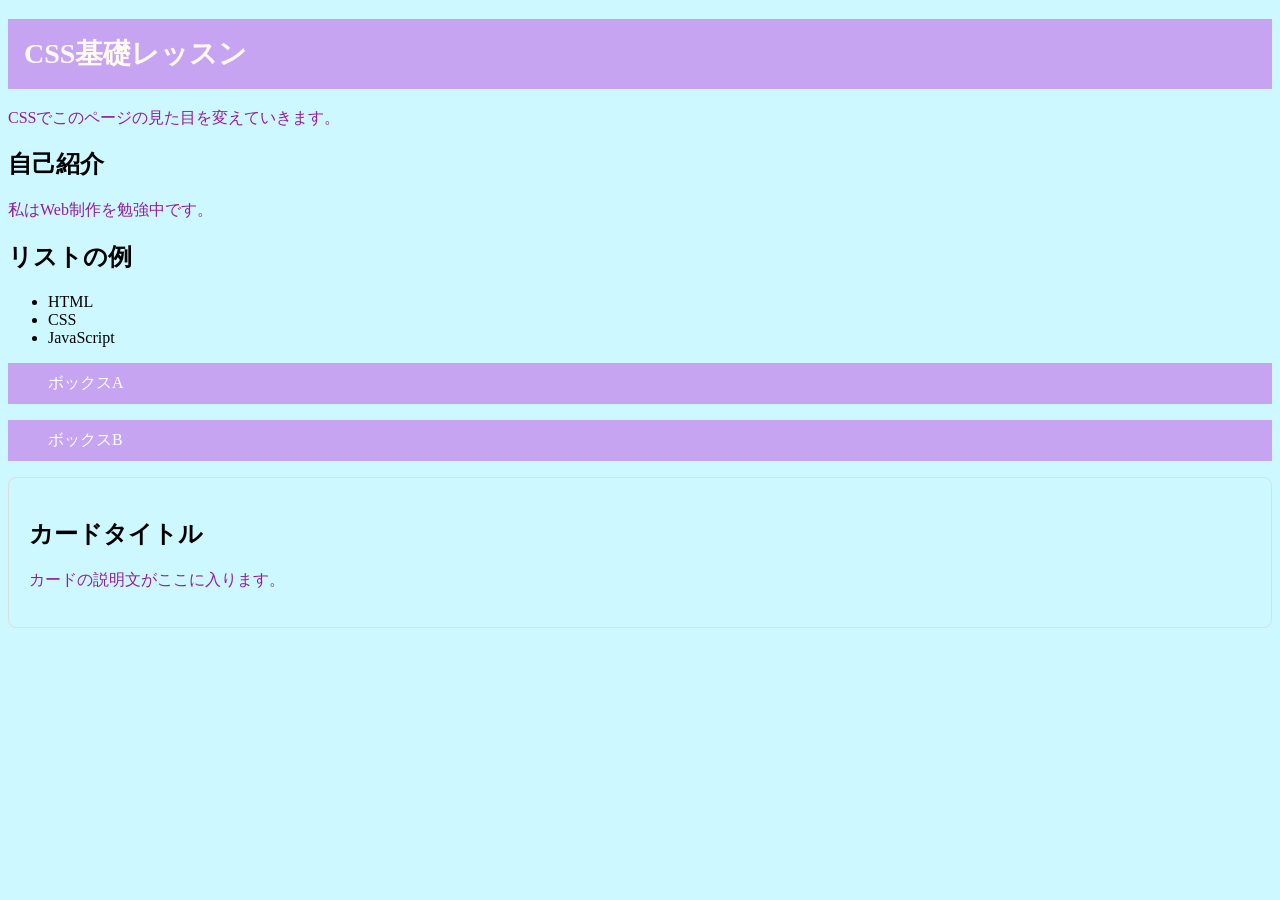
<file: exercises/lesson02/index.html>
<!doctype html>
<html lang="ja">
  <head>
    <meta charset="UTF-8" />
    <meta name="viewport" content="width=device-width, initial-scale=1.0" />
    <title>CSS基礎レッスン</title>
    <link rel="stylesheet" href="style.css" />
  </head>
  <body>
    <h1>CSS基礎レッスン</h1>
    <p>CSSでこのページの見た目を変えていきます。</p>

    <h2>自己紹介</h2>
    <p>私はWeb制作を勉強中です。</p>

    <h2>リストの例</h2>
    <ul>
      <li>HTML</li>
      <li>CSS</li>
      <li>JavaScript</li>
    </ul>

    <div class="box">ボックスA</div>
    <div class="box">ボックスB</div>

    <div class="card">
      <h2>カードタイトル</h2>
      <p>カードの説明文がここに入ります。</p>
    </div>
  </body>
</html>
</file>
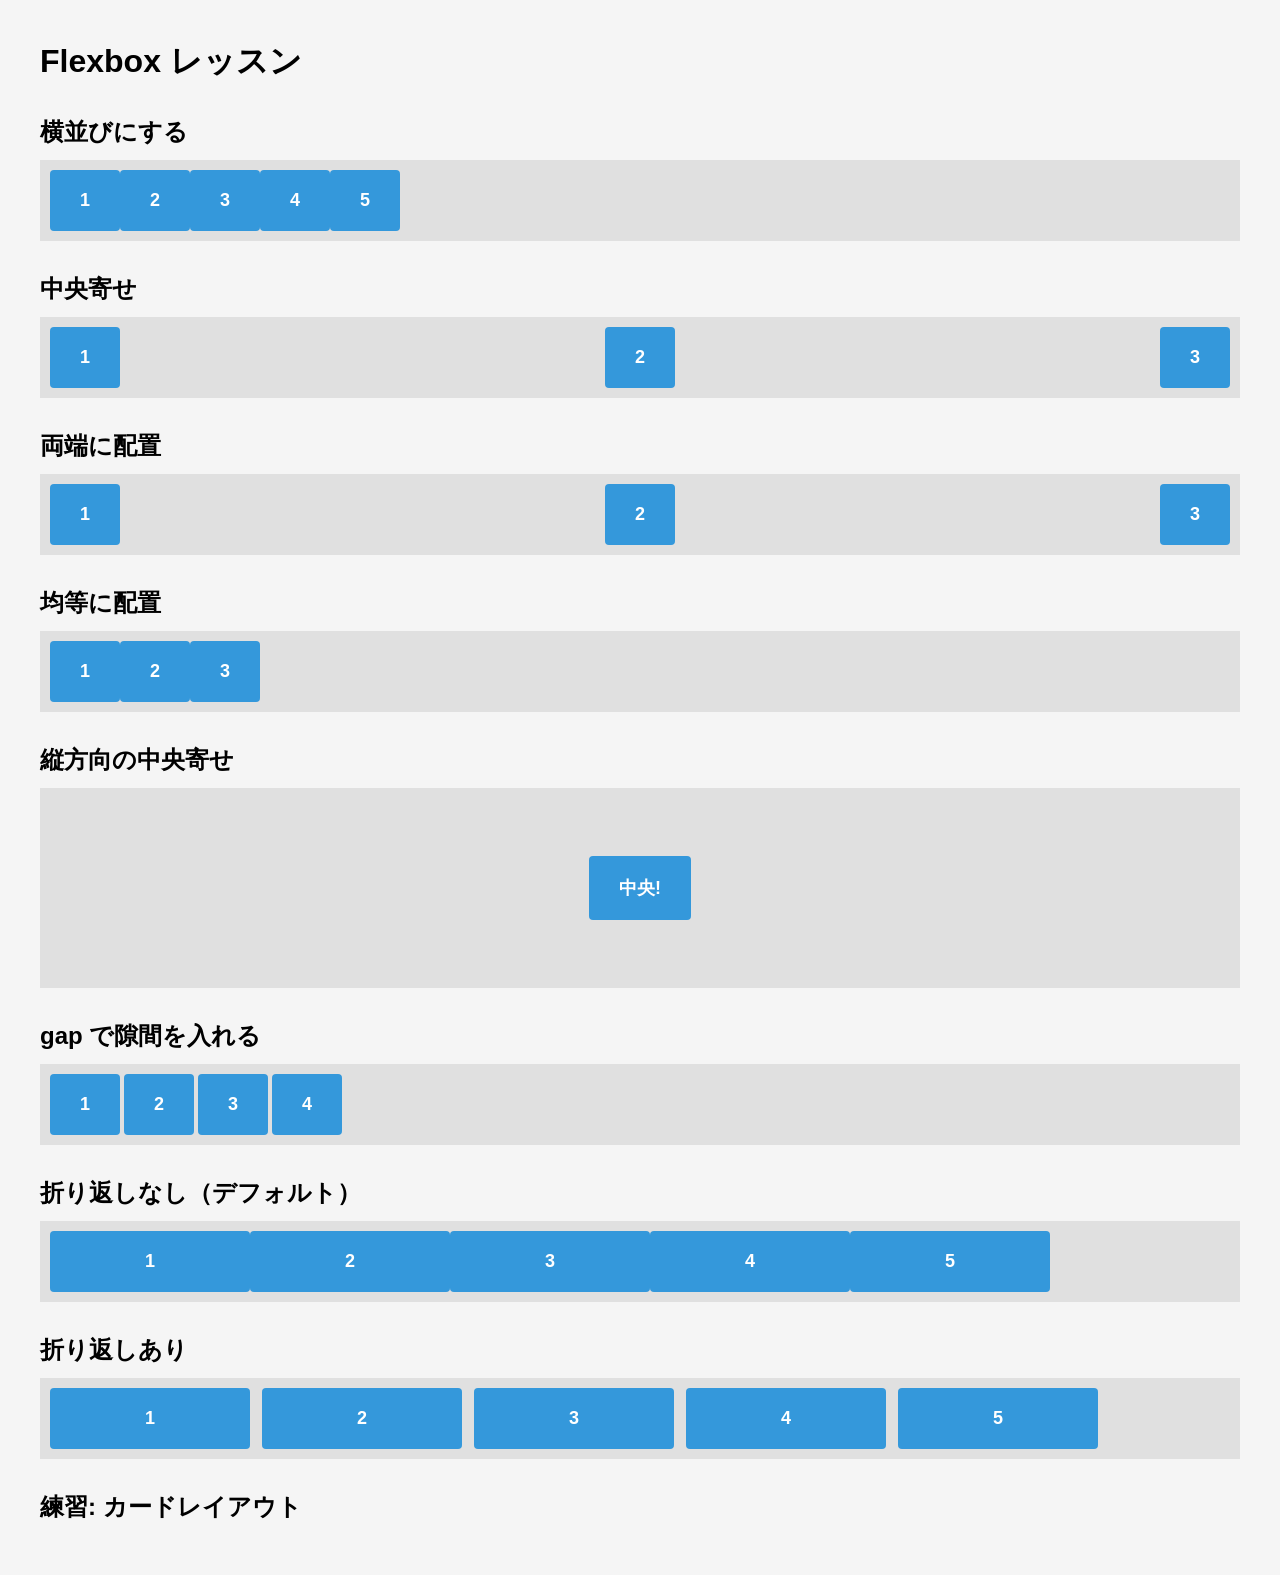
<file: exercises/lesson03/index.html>
<!doctype html>
<html lang="ja">
  <head>
    <meta charset="UTF-8" />
    <meta name="viewport" content="width=device-width, initial-scale=1.0" />
    <title>Flexboxレッスン</title>
    <link rel="stylesheet" href="style.css" />
  </head>
  <body>
    <h1>Flexbox レッスン</h1>

    <!-- Step 1: display: flex で横並び -->
    <h2>横並びにする</h2>
    <div class="container">
      <div class="item">1</div>
      <div class="item">2</div>
      <div class="item">3</div>
      <div class="item">4</div>
      <div class="item">5</div>
    </div>

    <!-- Step 2: justify-content -->
    <h2>中央寄せ</h2>
    <div class="container jc-center">
      <div class="item">1</div>
      <div class="item">2</div>
      <div class="item">3</div>
    </div>

    <h2>両端に配置</h2>
    <div class="container jc-between">
      <div class="item">1</div>
      <div class="item">2</div>
      <div class="item">3</div>
    </div>

    <h2>均等に配置</h2>
    <div class="container jc-evenly">
      <div class="item">1</div>
      <div class="item">2</div>
      <div class="item">3</div>
    </div>

    <!-- Step 3: align-items: center -->
    <h2>縦方向の中央寄せ</h2>
    <div class="container center-both">
      <div class="item">中央!</div>
    </div>

    <!-- Step 4: gap -->
    <h2>gap で隙間を入れる</h2>
    <div class="container gap-demo">
      <div class="item">1</div>
      <div class="item">2</div>
      <div class="item">3</div>
      <div class="item">4</div>
    </div>

    <!-- Step 5: flex-wrap -->
    <h2>折り返しなし（デフォルト）</h2>
    <div class="container nowrap-demo">
      <div class="item wide">1</div>
      <div class="item wide">2</div>
      <div class="item wide">3</div>
      <div class="item wide">4</div>
      <div class="item wide">5</div>
    </div>

    <h2>折り返しあり</h2>
    <div class="container wrap-demo">
      <div class="item wide">1</div>
      <div class="item wide">2</div>
      <div class="item wide">3</div>
      <div class="item wide">4</div>
      <div class="item wide">5</div>
    </div>

    <!-- 練習問題: カードを3つ横並びにしよう -->
    <h2>練習: カードレイアウト</h2>
    <div class="card-container">
      <!-- ここにカードを3つ作ってみよう -->
    </div>
  </body>
</html>
</file>
<file: exercises/lesson02/style.css>
/* ===== Step 2: 文字の色とサイズ ===== */
/* h1 と p にスタイルを書いてみよう */
h1 {
  color: rgb(201, 147, 252);
  font-size: 28px;
}

p {
  color: rgb(149, 28, 153);
  font-size: 16px;
}
/* ===== Step 3: 背景色 ===== */
/* body や h1 に background-color を追加しよう */
body {
  background-color: rgb(206, 248, 255);
}

h1 {
  color: floralwhite;
  background-color: rgb(198, 164, 241);
  padding: 16px;
}
/* ===== Step 4: クラスセレクタ ===== */
/* .box にスタイルを書いてみよう */
.box {
  background-color: rgb(198, 164, 241);
  color: rgb(255, 255, 255);
  padding: 16px;
  margin-bottom: 8px;
}
/* ===== Step 5: 余白（margin, padding） ===== */
/* padding と margin を調整しよう */
.box {
  padding: 40px;
  padding: 10px 40px;
}
.box {
  margin-bottom: 16px;
}

.cord {
  margin: 20px;
}
/* ===== Step 6: 枠線と角丸 ===== */
/* .card に border と border-radius を追加しよう */
.card {
  border: 1px solid #ddd;
}
.card {
  border: 1px solid #ddd;
  border-radius: 8px;
  padding: 20px;
  margin-bottom: 16px;
}
</file>
<file: exercises/lesson03/style.css>
/* ===== リセット・基本設定 ===== */
* {
  margin: 0;
  padding: 0;
  box-sizing: border-box;
}

body {
  padding: 40px;
  font-family: sans-serif;
  background-color: #f5f5f5;
}

h1 {
  margin-bottom: 24px;
}

h2 {
  margin-top: 32px;
  margin-bottom: 12px;
}

/* コンテナ（親要素）の見た目 */
.container {
  background-color: #e0e0e0;
  padding: 10px;
  margin-bottom: 16px;
  display: flex;
}

/* アイテム（子要素）の見た目 */
.item {
  background-color: #3498db;
  color: white;
  padding: 20px 30px;
  text-align: center;
  font-weight: bold;
  font-size: 18px;
  border-radius: 4px;
}

/* ===== Step 2: justify-content ===== */
/* ガイドに沿って .jc-center, .jc-between, .jc-evenly を書こう */
.jc-center {
  justify-content: space-between;
}
.jc-between {
  justify-content: space-between;
}
.jc-evebly {
  justify-content: space-evenly;
}
/* ===== Step 3: align-items: center ===== */
/* .center-both に justify-content, align-items, height を書こう */
.center-both {
  justify-content: center;
  align-items: center;
  height: 200px;
}
/* ===== Step 4: gap ===== */
/* .gap-demo に gap を追加しよう */
.gap-demo {
  gap: 4px;
}
/* ===== Step 5: flex-wrap ===== */
.item.wide {
  min-width: 200px;
}
/* .wrap-demo に flex-wrap と gap を書こう */

.wrap-demo {
  flex-wrap: wrap;
  gap: 12px;
}
/* ===== 練習問題: カードレイアウト ===== */
/* .card-container と .card のスタイルを自分で書いてみよう */
</file>
